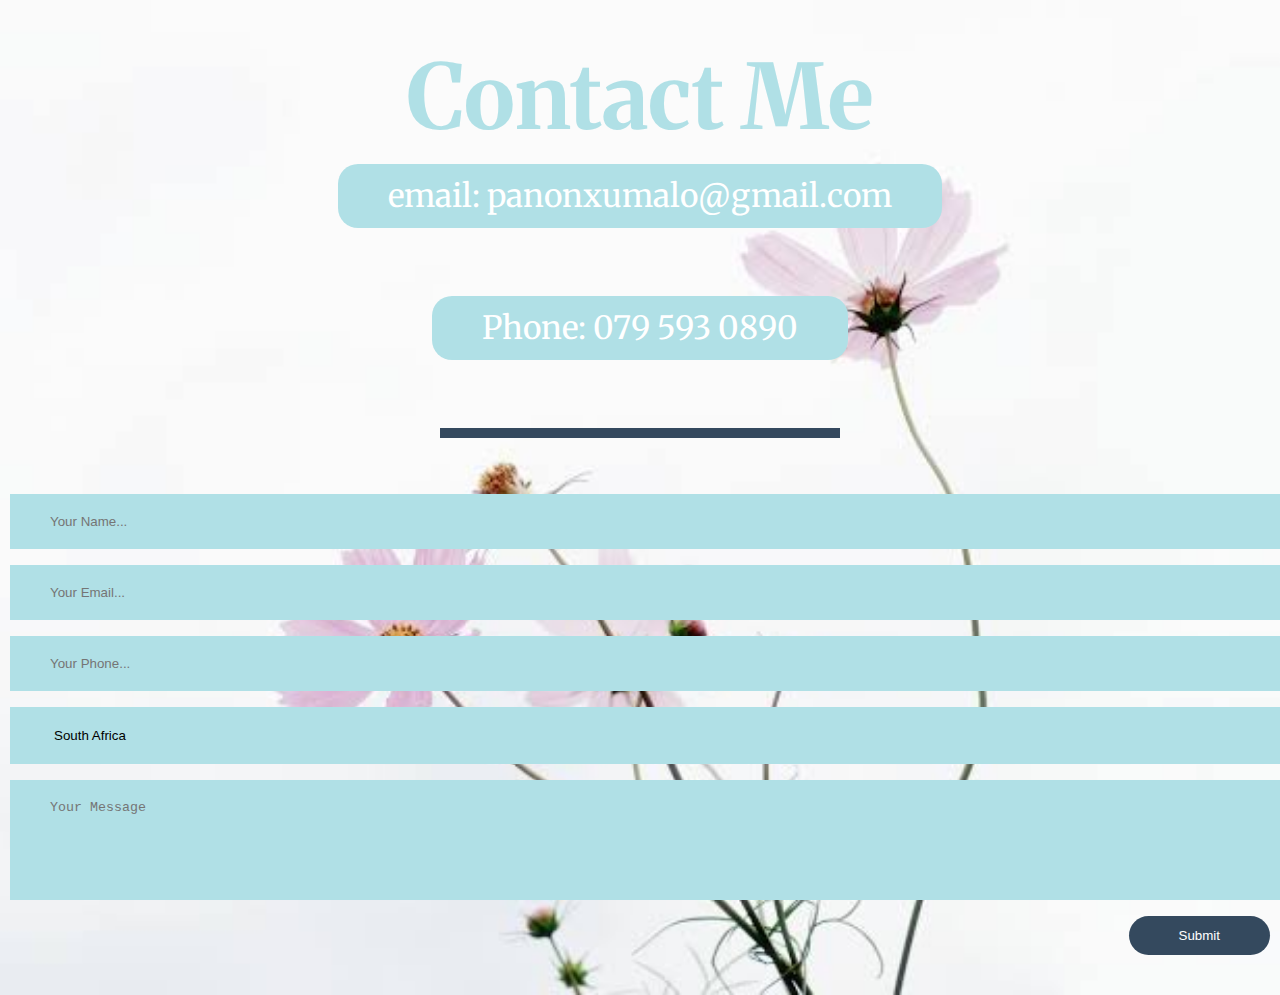
<file: contact-me.html>
<!DOCTYPE html>
<html lang="en">
<head>
    <meta charset="UTF-8">
    <meta http-equiv="X-UA-Compatible" content="IE=edge">
    <meta name="viewport" content="width=device-width, initial-scale=1.0">
    <title>Contact-me</title>
    <link rel="stylesheet" href="css/styles.css">
    <link rel="icon" href="favicon.ico">
    <link href="https://fonts.googleapis.com/css2?family=Clicker+Script&family=Merriweather:wght@300&family=Montserrat:wght@100&display=swap" rel="stylesheet">
   
</head>

<body>
    <div class="contact-section">
        <h1>Contact Me</h1>
        <p><center><span class="email">email: panonxumalo@gmail.com</span></center></p>
        <p><center><span class="Phone">Phone: 079 593 0890</span></center></p>
    <div class="border"></div>
        <form class="contact-form" action="mailto: panonxumalo@gmail.com" method="post" enctype="text/plain">
           <input type="text" class="contact-form-text" placeholder="Your Name...">
           <input type="email" class="contact-form-text" placeholder="Your Email...">
           <input type="text" class="contact-form-text" placeholder="Your Phone...">
           <select class="country"  name="your country" placeholder="Your Country...">
               <option value="south africa">South Africa</option> 
               <option value="usa">USA</option>
               <option value="canada">Canada</option> 
               <option value="egypt">Egypt</option>
               <option value="zimbabwe">Zimbabwe</option>
               <option value="nigeria">Nigeria</option>
               <option value="england">England</option>
               <option value="russia">Russia</option>
               <option value="india">India</option>
           </select>
           <textarea class="contact-form-text" placeholder="Your Message" rows="10" cols="30"></textarea>
           <input type="submit" class="contact-form-btn">
        </form>
    </div>   
</body>
</html>
</file>
<file: css/styles.css>
body {
    color:#40514e;
    margin: 0;
    text-align: center;
    font-family: 'Merriweather', serif;
    font-size: 200%;
}

h1 {
    color: #66bfbf;
    font-size: 5.625rem;
    margin: 50px auto 0 auto;
    font-family: 'Clicker Script', cursive;
    padding-bottom: 20px;
    position: relative;
    bottom: 70px;
}

h2{
color: #66bfbf;
font-size: 2.5rem;
font-weight: normal;
padding-bottom: 10px;
font-family: 'Montserrat', sans-serif;
}

h3{
    color: #11999e;
    font-family: 'Montserrat', sans-serif;
}

.profile {
    display: inline-block;
    position: relative;
    width: 200px;
    height: 200px;
    overflow: hidden;
    border-radius: 50%;
}

.top-container {
    background-color: #E4F9F5;
    position: relative;
    padding-top: 100px;  
    height: 615px;
    flex-wrap: wrap;
}

.middle-container {
    margin: 100px 0;
}

.bottom-container {
   
}

.skill-row{
    width: 50px;
    margin: 100px auto 100px auto;
    text-align: left;
    line-height: 2;
}

.pro {
   color: #66bfbf;
   display: block;
   line-height: 3.5px;
   text-transform: lowercase;
   font-size: 1.3rem;
   position: relative;
   padding-bottom: 20px;
   bottom: 60px;
}

.des {
  color: #66bfbf;
  display: block;
  line-height: 3.5px;
  text-transform: lowercase;
  font-size: 1.3rem;
  position: relative;
  padding-bottom: 20px;
  bottom: 40px;
}

.and {
  font-size: 80%;
  color: #66bfbf;
  display: block;
  line-height: 3.5px;
  text-transform: lowercase;
  font-size: 1.3rem;
  position: relative;
  padding-bottom: 20px;
  bottom: 50px;
    
}

.bottom-cloud{
    position: absolute;
    left: 250px;
    top: 450px;
}

.contact-me {
    width: 40%;
    margin: 40px auto 60px;
    text-align: center;
}

.contact-section {
    background: url("flow.jpg"); 
    background-size: cover;
    background-image: 100%;
    width: 100%;
    padding: 40px 0;
    background-image: center;
}

.contact-section h1 {
    text-align: center;
    color: powderblue;
    margin-top: 70px;
    font-family: 'Merriweather', serif;
}

.border {
    width: 400px;
    height: 10px;
    background: #34495e; 
    margin: 40px auto;
}

.contact-form {
    max-width: 1700px;
    margin: 0;
    padding: 0 10px;
    overflow: hidden;
}

.contact-form-text{
    display: block;
    width: 200%;
    box-sizing: border-box;
    margin: 16px 0;
    border: 0;
    background: powderblue;
    padding: 20px 40px;
    outline: none;
    color: #ddd;
    transition: 0.5s;
}

.contact-form-text:focus {
    box-shadow: 0 0 10px 4px #2f5332;
}

textarea.contact-form-text {
    resize: none;
    height: 120px;
}

.contact-form-btn {
    float: right;
    border: 0;
    background: #34495e;
    color: #fff;
    padding: 12px 50px;
    border-radius: 20px;
    cursor: pointer;
}

.contact-form-btn:hover {
    background: #2980b9;
}

.country {
    display: block;
    width: 1000% ;
    box-sizing: border-box;
    margin: 16px 0;
    border: 0;
    background: powderblue;
    padding: 20px 40px;
    outline: none;
    color: black;
    transition: 0.5s;
}

.country:focus {
    box-shadow: 0 0 10px 4px #2f5332;
}

.email {
    border: 0;
    background: powderblue;
    color: #fff;
    padding: 12px 50px;
    border-radius: 20px;
    cursor: pointer;
    position: relative;
    bottom: 100px;
}

.Phone {
    border: 0;
    background: powderblue; 
    color: #fff;
    padding: 12px 50px;
    border-radius: 20px;
    cursor: pointer;
    position: relative;
    bottom: 40px;
}

.container {
  background-color: #E4F9F5;
  position: relative;
  padding-top: 11%;
}

.bird {
  background: url(https://s3-us-west-2.amazonaws.com/s.cdpn.io/174479/bird-cells-new.svg);
  background-size: auto 100%;
    width: 88px;
    height: 125px;
    will-change: background-position;
    animation-name: fly-cycle;
    animation-timing-function: steps(10);
    animation-iteration-count: infinite;
    flex-wrap: wrap;
  }
  
.bird--one {
    animation-duration: 1s;
    animation-delay: -0.5s;
  }
  
  .bird--two {
    animation-duration: 0.9s; 
    animation-delay: -0.75s;
  }

  .bird--five {
    animation-duration: 1.25s;
    animation-delay: -0.25s;
  }

  .bird--four {
    animation-duration: 1.1s;
    animation-delay: 0.5s;
  }

  .bird-container {
    position: absolute;
    top: 20%;
    left: -10%;
    transform: scale(0) translateX(-10vw);
    will-change: transform;
    animation-name: fly-right-one;
    animation-timing-function: linear;
    animation-iteration-count: infinite;
  }

  .bird-container--one {
      animation-duration: 15s;
      animation-delay: 1s;
    }
   
    .bird-container--two {
      animation-duration: 16s;
      animation-delay: 10s;
    }
    
  .bird-container--five {
    animation-duration: 14.6s;
    animation-delay: 9.5s;
  }
    
  .bird-container--four {
    animation-duration: 16s;
    animation-delay: 10.25s;
  }
    
    @keyframes fly-cycle {
      100% {
        background-position: -900px 0;
        }
    }
      
    @keyframes fly-right-one {
      0% {
        transform: scale(0.3) translateX(-10vw);
    }
      
      10% {
        transform: translateY(2vh) translateX(10vw) scale(0.4);
      }
      
      20% {
        transform: translateY(0vh) translateX(30vw) scale(0.5);
      }
      
      30% {
        transform: translateY(4vh) translateX(50vw) scale(0.6);
      }
      
      40% {
        transform: translateY(2vh) translateX(70vw) scale(0.6);
        } 
      
      50% {
        transform: translateY(0vh) translateX(90vw) scale(0.6);
      }
      
      60% {
        transform: translateY(0vh) translateX(110vw) scale(0.6);
      }
      
      100% {
        transform: translateY(0vh) translateX(110vw) scale(0.6);
      }
   }

@keyframes fly-right-two {
    0% {
      transform: translateY(-2vh) translateX(-10vw) scale(0.5);
    }
    10% {
      transform: translateY(0vh) translateX(10vw) scale(0.4);
    }
    20% {
      transform: translateY(-4vh) translateX(30vw) scale(0.6); 
    }
    30% {
      transform: translateY(1vh) translateX(50vw) scale(0.45);
    }
    40% {
      transform: translateY(-2vh) translateX(70vw) scale(0.5);
    }
    50% {
      transform: translateY(0vh) translateX(90vw) scale(0.45);
    }
    51% {
      transform: translateY(0vh) translateX(110vw) scale(0.45);
    }
    100% {
      transform: translateY(0vh) translateX(110vw) scale(0.45);
    }
}

.wrapper {
	position: absolute;
	top: 50%;
	left: 50%;
	transform: translate(-50%, -50%);
	height: 200px;
}


.cloud {
  width: 175px;
  height: 60px;
  position: relative;
  margin: 120px auto 20px;
  border-radius: 50px;
  animation: mover 3.5s infinite alternate;
  background-color: rgb(145, 143, 143);
  left: 380px;
  bottom: 330px;
}

.cloud:after, div.cloud:before {
	content: '';
	position: absolute;
	z-indeX: -1;
	background:rgb(145, 143, 143);
}

.cloud:after {
	width: 50px;
	height: 50px;
	border-radius: 50px;
	top: -25px;
	left: 25px;
}

.cloud:before {
	width: 90px;
	height: 90px;
	border-radius: 100px;
	top: -45px;
	right: 25px;
}


.cloud2 {
  width: 175px;
  height: 60px;
  position: relative;
  margin: 120px auto 20px;
  border-radius: 50px;
  animation: mover 3.5s infinite alternate;
  background-color: rgb(145, 143, 143);
  right: 360px;
  bottom: 210px;
}

.rain2 {
  position: relative;
  left: 370px;
  bottom: 390px;
  width: 180px;
}

.cloud2:after, div.cloud2:before {
	content: '';
	position: absolute;
	z-indeX: -1;
	background: rgb(145, 143, 143);
}

.cloud2:after {
	width: 50px;
	height: 50px;
	border-radius: 50px;
	top: -25px;
	left: 25px;
}

.cloud2:before {
	width: 90px;
	height: 90px;
	border-radius: 100px;
	top: -45px;
	right: 25px;
}

.rain {
	width: 180px;
	height: 140px;
  position: relative;
  right: 370px;
  bottom: 255px;
}

.drop {
	position: relative;
	float: left;
	width: 2px;
	margin: 10px;
	left: 20px;
	background: #789;
	box-shadow: 1px 0.5px 1px 0.5px rgba(0, 0, 0, 0.75);
	animation: rain 0.8s infinite ease-out;
}

.drop:nth-child(1) {
	height: 15px;
	top: 5px;
	animation-delay: -1.0s;
}

.drop:nth-child(2) {
	height: 20px;
	animation-delay: -1.4s;
}

.drop:nth-child(3) {
	height: 15px;
	top: 5px;
	animation-delay: -1.6s;
}

.drop:nth-child(4) {
	height: 10px;
	top: 10px;
	animation-delay: -1.2s;
}

.drop:nth-child(5) {
	height: 5px;
	top: 15px;
	animation-delay: -1.6s;
}

.drop:nth-child(6) {
	height: 15px;
	top: 15px;
	animation-delay: -1.6s;
}


.drop:nth-child(7) {
	height: 20px;
	top: 15px;
	animation-delay: -1.6s;
}


.drop:nth-child(8) {
	height: 15px;
	top: 15px;
	animation-delay: -1.6s;
}


.drop:nth-child(9) {
	height: 10px;
	top: 15px;
	animation-delay: -1.6s;
}


.drop:nth-child(10) {
	height: 10px;
	top: 15px;
	animation-delay: -1.6s;
}


.drop:nth-child(11) {
	height: 15px;
	top: 15px;
	animation-delay: -1.6s;
}

.drop:nth-child(12) {
	height: 20px;
	top: 15px;
	animation-delay: -1.6s;
}

@keyframes rain {
	0% {
		opacity: 1;
		transform: translate(0, 0);
	}
	100% {
		opacity: 0.2;
		transform: translate(0, 100px);
	}
}

#btn {
  position: relative;
  display: inline-block;
  left: 3px;
  padding: 10px 30px;
  text-decoration:  none;
  text-transform: uppercase;
  color: #fff;
  background: powderblue;
  letter-spacing: 2px;
  font-size: 16px;
  transition:0.5s;
  font-family: 'Merriweather', sans-serif;
}

#btn:hover {
  color: rgb(0, 0, 0);
}

a span {
  display: block;
  position: absolute;
  background: #227da1;
}

a span:nth-child(1)
{
  left: 0;
  bottom: 0;
  width: 1px;
  height: 40px;
  transform: scaleY(0);
  transform-origin: top;
  transition: transform 0.5s;
}

a:hover span:nth-child(1)
{
  transform: scaleY(1);
  transform-origin: bottom;
  transition: transform 0.5s;
}

a span:nth-child(2)
{
  left: 0;
  bottom: 0;
  width: 187px;
  height: 1px;
  transform: scaleX(0);
  transform-origin: right;
  transition: transform 0.5s;
}

a:hover span:nth-child(2)
{
  transform: scaleX(1);
  transform-origin: left;
  transition: transform 0.5s;
}

a span:nth-child(3)
{
  right: 0;
  bottom: 0;
  width: 1px;
  height: 40px;
  transform: scaleY(0);
  transform-origin: top;
  transition: transform 0.5s;
  animation-delay: 0.5s;
}

a:hover span:nth-child(3)
{
  transform: scaleY(1);
  transform-origin: bottom;
  transition: transform 0.5s;
  animation-delay: 0.5s;
}

a span:nth-child(4)
{
  left: 0;
  top: 0;
  width: 187px;
  height: 1px;
  transform: scaleX(0);
  transform-origin: right;
  transition: transform 0.5s;
  transition-delay: 0.5s;
}

a:hover span:nth-child(4)
{
  transform: scaleX(1);
  transform-origin: left;
  transition: transform 0.5s;
  transition-delay: 0.5s;
}
</file>
